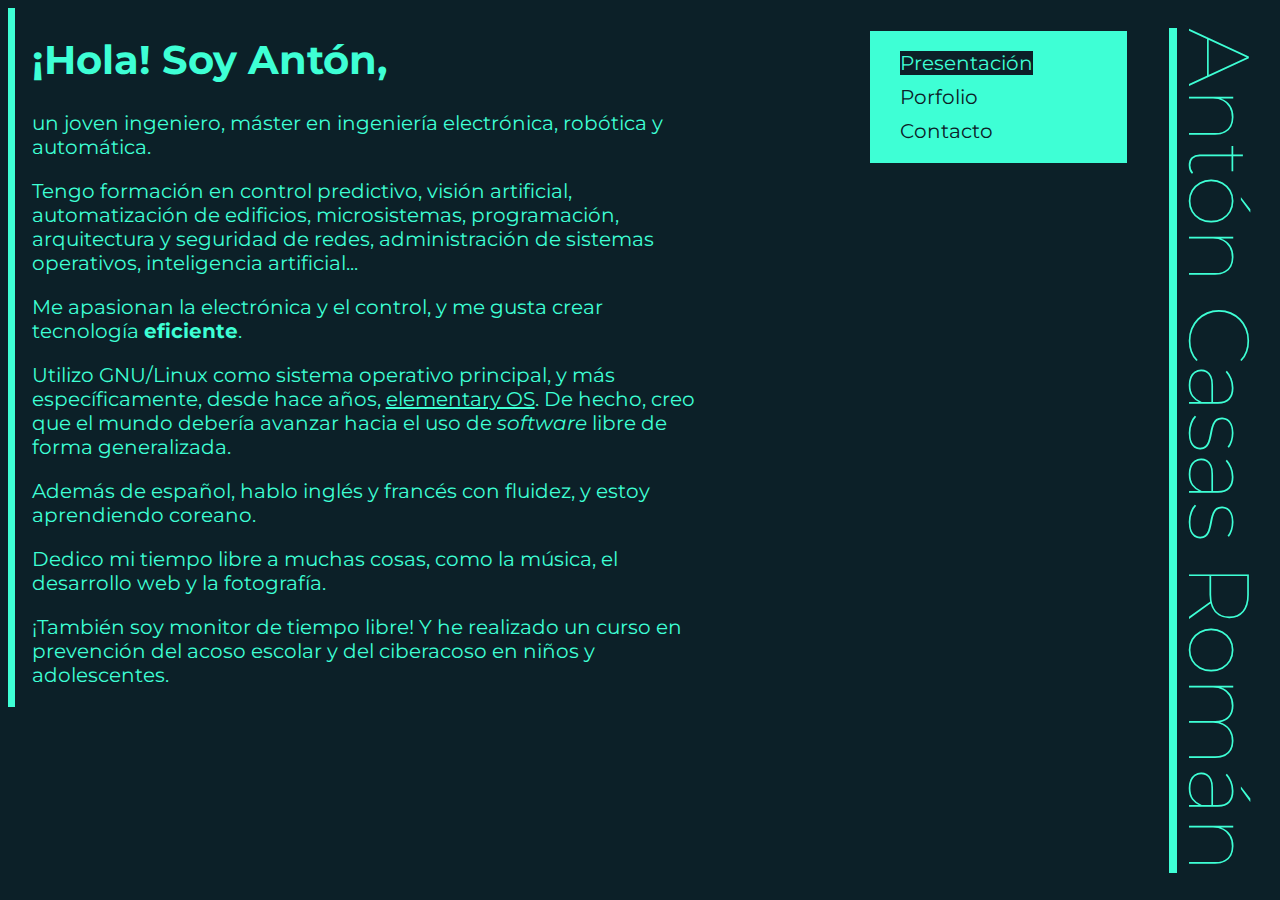
<file: index.html>
<!DOCTYPE html>
<html lang=es-ES>
  <head>
    <meta charset="utf-8">
    <title>Antón Casas Román - Página personal</title>
    <meta name="author" content="Antón Casas Román">
    <meta name="description" content="Página personal de Antón Casas Román">
    <link rel="icon" type="image/png" sizes="192x192" href="favicon192.png">
    <link rel="icon" type="image/png" sizes="32x32" href="favicon32.png">
    <link rel="icon" type="image/png" sizes="16x16" href="favicon16.png">
    <link rel="preconnect" href="https://fonts.gstatic.com">
    <link href="https://fonts.googleapis.com/css2?family=Montserrat:wght@100;200;400&display=swap" rel="stylesheet">
    <link rel="stylesheet" href="styles/base.css">
  </head>
  <body>
    <header>
      <a href="index.html">Antón Casas Román</a>
    </header>
    <nav>
      <ul class="global">
        <li><a href="" class="p_actual">Presentación</a></li>
        <li><a href="portfolio.html">Porfolio</a></li>
        <li><a href="contacto.html">Contacto</a></li>
      </ul>
      <ul class="local empty">
      </ul>
    </nav>
    <main>
      <article>
        <h1>¡Hola! Soy Antón,</h1>
        <p>un joven ingeniero, máster en ingeniería electrónica, robótica y automática.</p>
        <p>Tengo formación en control predictivo, visión artificial, automatización de edificios, microsistemas, programación, arquitectura y seguridad de redes, administración de sistemas operativos, inteligencia artificial...</p>
        <p>Me apasionan la electrónica y el control, y me gusta crear tecnología <strong>eficiente</strong>.</p>
        <p>Utilizo GNU/Linux como sistema operativo principal, y más específicamente, desde hace años, <a href="https://elementary.io" target="_blank" rel="noopener">elementary OS</a>. De hecho, creo que el mundo debería avanzar hacia el uso de <em>software</em> libre de forma generalizada.</p>
        <p>Además de español, hablo inglés y francés con fluidez, y estoy aprendiendo coreano.</p>
        <p>Dedico mi tiempo libre a muchas cosas, como la música, el desarrollo web y la fotografía.</p>
        <p>¡También soy monitor de tiempo libre! Y he realizado un curso en prevención del acoso escolar y del ciberacoso en niños y adolescentes.</p>
      </article>
    </main>
  </body>
</html>
</file>
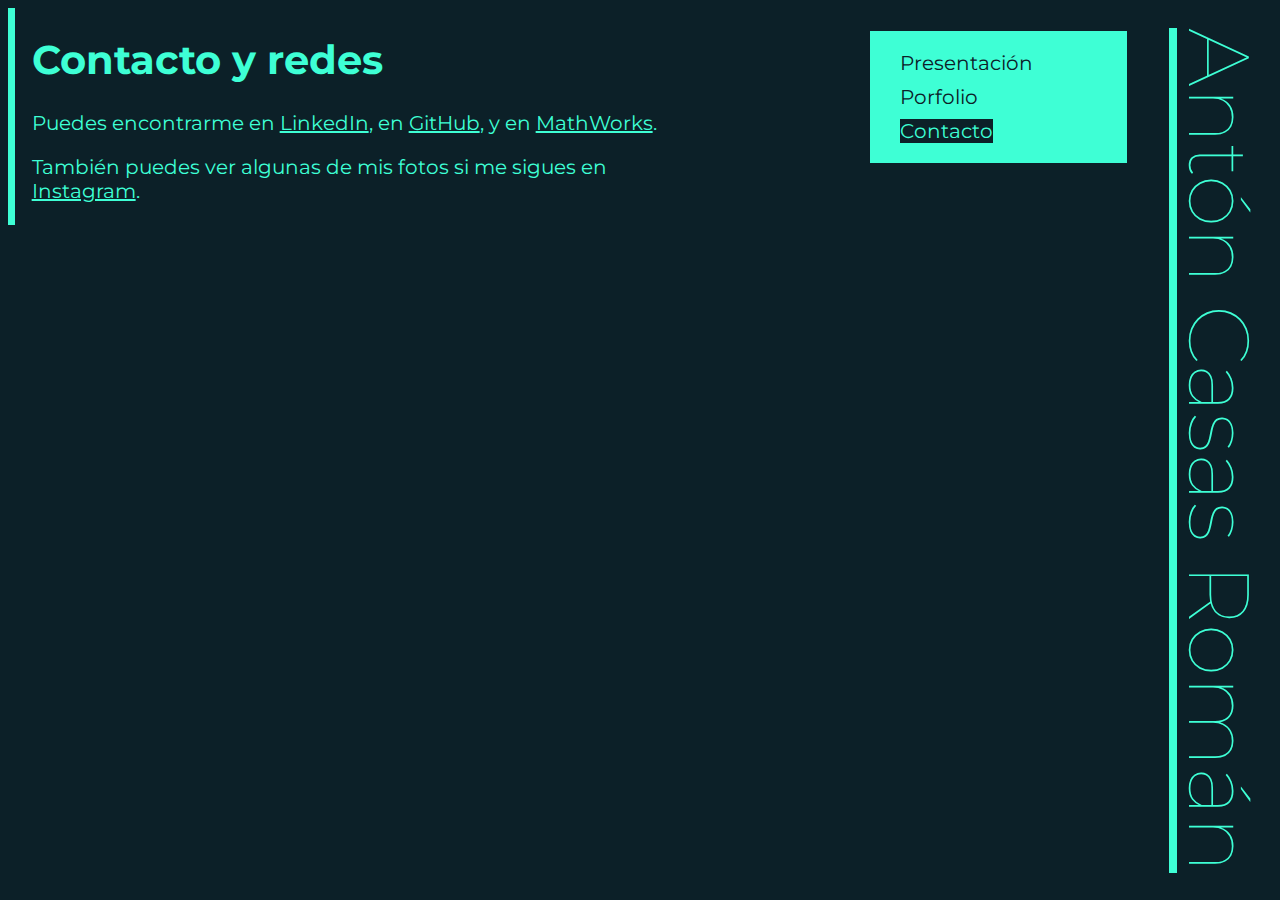
<file: contacto.html>
<!DOCTYPE html>
<html lang=es-ES>
  <head>
    <meta charset="utf-8">
    <title>Contacto - Antón Casas Román</title>
    <meta name="author" content="Antón Casas Román">
    <meta name="description" content="Página personal de Antón Casas Román">
    <link rel="icon" type="image/png" sizes="192x192" href="favicon192.png">
    <link rel="icon" type="image/png" sizes="32x32" href="favicon32.png">
    <link rel="icon" type="image/png" sizes="16x16" href="favicon16.png">
    <link rel="preconnect" href="https://fonts.gstatic.com">
    <link href="https://fonts.googleapis.com/css2?family=Montserrat:wght@100;200;400&display=swap" rel="stylesheet">
    <link rel="stylesheet" href="styles/base.css">
  </head>
  
  <body>
    <header><a href="index.html">
      Antón Casas Román
    </a></header>
    <nav>
      <ul class="global">
        <li><a href="index.html">Presentación </a></li>
        <li><a href="portfolio.html">Porfolio </a></li>
        <li><a href="" class="p_actual">Contacto </a></li>
      </ul>
      <ul class="local empty">
      </ul>
    </nav>
    <main>
      <article>
        <h1>Contacto y redes</h1>
        <p>Puedes encontrarme en <a href="https://www.linkedin.com/in/antón-c/" target="_blank" rel="noopener">LinkedIn</a>, en <a href="https://github.com/4ntn" target="_blank" rel="noopener">GitHub</a>, y en <a href="https://es.mathworks.com/matlabcentral/profile/authors/13798858" target="_blank" rel="noopener">MathWorks</a>.</p>
        <p>También puedes ver algunas de mis fotos si me sigues en <a href="https://www.instagram.com/antonc_/" target="_blank" rel="noopener">Instagram</a>.</p>
      </article>
    </main>
  </body>
</html>
</file>
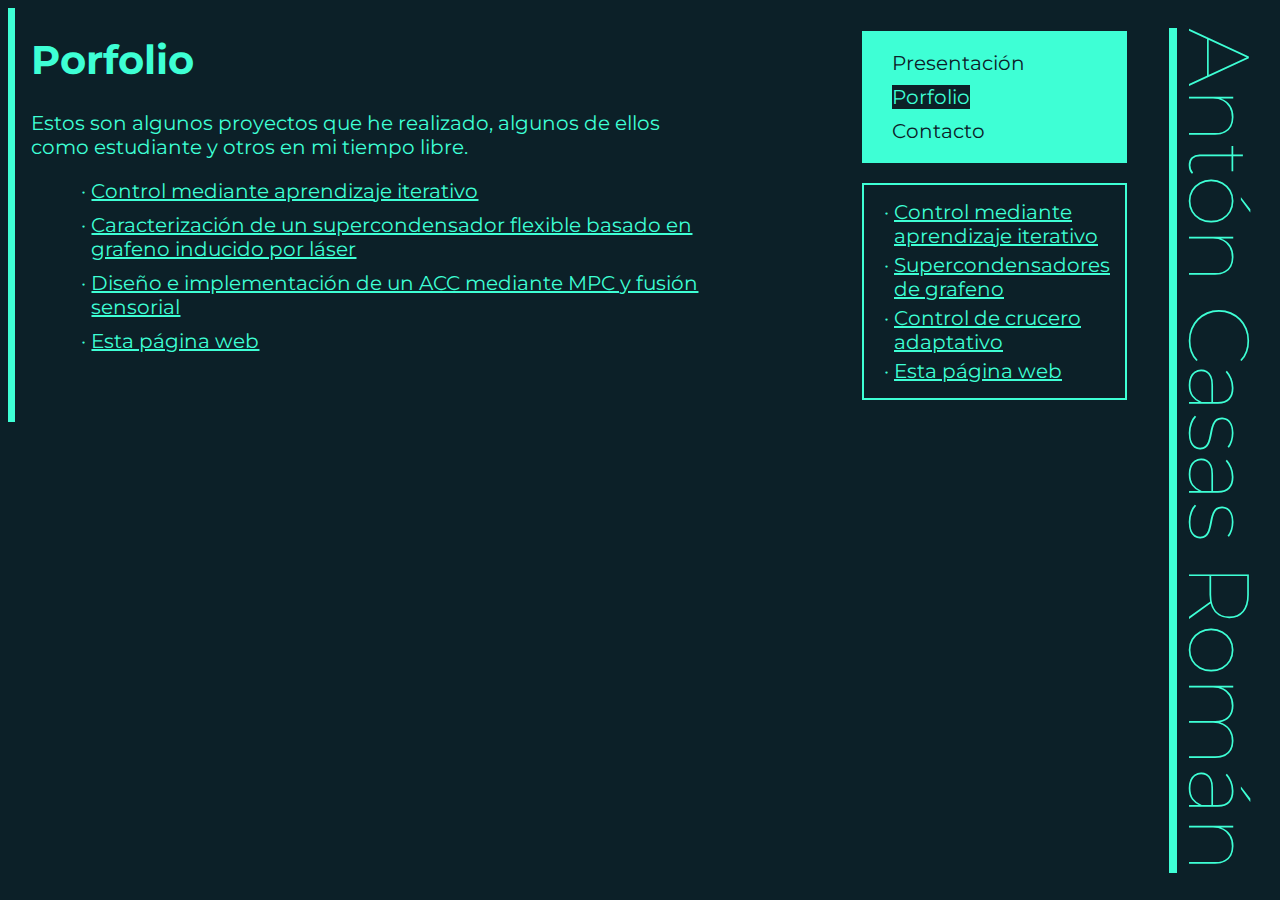
<file: portfolio.html>
<!DOCTYPE html>
<html lang=es-ES>
  <head>
    <meta charset="utf-8">
    <title>Porfolio - Antón Casas Román</title>
    <meta name="author" content="Antón Casas Román">
    <meta name="description" content="Página personal de Antón Casas Román">
    <link rel="icon" type="image/png" sizes="192x192" href="favicon192.png">
    <link rel="icon" type="image/png" sizes="32x32" href="favicon32.png">
    <link rel="icon" type="image/png" sizes="16x16" href="favicon16.png">
    <link rel="preconnect" href="https://fonts.gstatic.com">
    <link href="https://fonts.googleapis.com/css2?family=Montserrat:wght@100;200;400&display=swap" rel="stylesheet">
    <link rel="stylesheet" href="styles/base.css">
  </head>
  
  <body>
    <header><a href="index.html">
      Antón Casas Román
    </a></header>
    <nav>
      <ul class="global">
        <li><a href="index.html">Presentación </a></li>
        <li><a href="" class="p_actual">Porfolio </a></li>
        <li><a href="contacto.html">Contacto </a></li>
      </ul>
      <ul class="local">
        <li><a href="portfolio/control.html">Control mediante aprendizaje iterativo</a></li>
        <li><a href="portfolio/grafeno.html">Supercondensadores de grafeno</a></li>
        <li><a href="portfolio/vehiculos.html">Control de crucero adaptativo</a></li>
        <li><a href="portfolio/this.html">Esta página web</a></li>
      </ul>
    </nav>
    <main>
      <article>
        <h1>Porfolio</h1>
        <p>Estos son algunos proyectos que he realizado, algunos de ellos como estudiante y otros en mi tiempo libre.</p>
        <ul>
          <li><a href="portfolio/control.html">Control mediante aprendizaje iterativo</a></li>
          <li><a href="portfolio/grafeno.html">Caracterización de un supercondensador flexible basado en grafeno inducido por láser</a></li>
          <li><a href="portfolio/vehiculos.html">Diseño e implementación de un ACC mediante MPC y fusión sensorial</a></li>
          <li><a href="portfolio/this.html">Esta página web</a></li>
        </ul>
      </article>
    </main>
  </body>
</html>
</file>
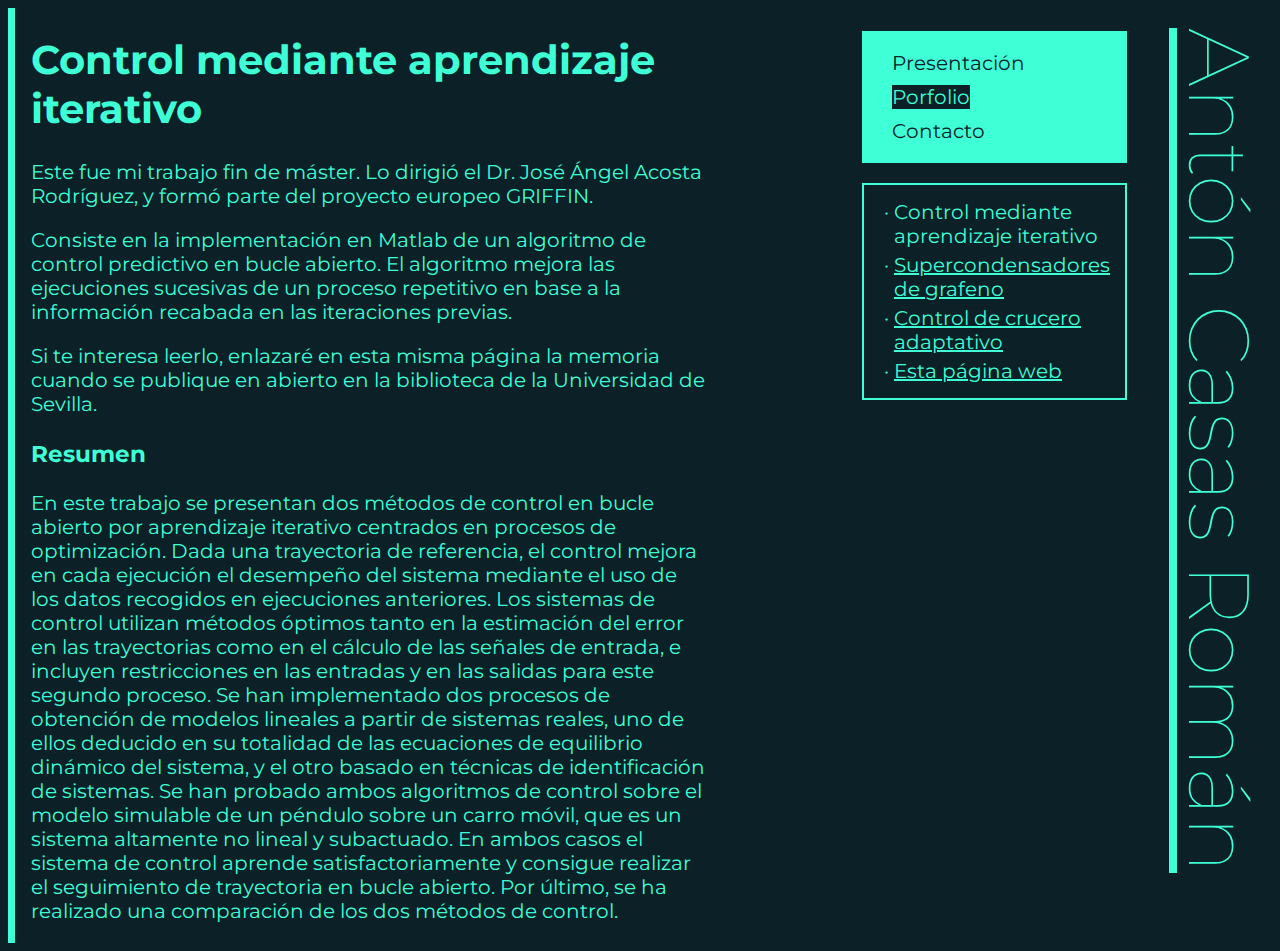
<file: portfolio/control.html>
<!DOCTYPE html>
<html lang=es-ES>
  <head>
    <meta charset="utf-8">
    <title>Control mediante aprendizaje iterativo - Porfolio - Antón Casas Román</title>
    <meta name="author" content="Antón Casas Román">
    <meta name="description" content="Página personal de Antón Casas Román">
    <link rel="icon" type="image/png" sizes="192x192" href="/favicon192.png">
    <link rel="icon" type="image/png" sizes="32x32" href="/favicon32.png">
    <link rel="icon" type="image/png" sizes="16x16" href="/favicon16.png">
    <link rel="preconnect" href="https://fonts.gstatic.com">
    <link href="https://fonts.googleapis.com/css2?family=Montserrat:wght@100;200;400&display=swap" rel="stylesheet">
    <link rel="stylesheet" href="../styles/base.css">
  </head>
  
  <body>
    <header>
      <a href="../index.html">Antón Casas Román</a>
    </header>
    <nav>
      <ul class="global">
        <li><a href="../index.html">Presentación</a></li>
        <li><a href="../portfolio.html" class="p_actual">Porfolio</a></li>
        <li><a href="../contacto.html">Contacto</a></li>
      </ul>
      <ul class="local">
        <li><a class="p_actual">Control mediante aprendizaje iterativo</a></li>
        <li><a href="grafeno.html">Supercondensadores de grafeno</a></li>
        <li><a href="vehiculos.html">Control de crucero adaptativo</a></li>
        <li><a href="this.html">Esta página web</a></li>
      </ul>
    </nav>
    <main>
      <article>
        <h1>Control mediante aprendizaje iterativo</h1>
        <p>Este fue mi trabajo fin de máster. Lo dirigió el Dr. José Ángel Acosta Rodríguez, y formó parte del proyecto europeo GRIFFIN.</p>
        <p>Consiste en la implementación en Matlab de un algoritmo de control predictivo en bucle abierto. El algoritmo mejora las ejecuciones sucesivas de un proceso repetitivo en base a la información recabada en las iteraciones previas.</p>
        <p>Si te interesa leerlo, enlazaré en esta misma página la memoria cuando se publique en abierto en la biblioteca de la Universidad de Sevilla.</p>
        <h3>Resumen</h3>
        <p>En este trabajo se presentan dos métodos de control en bucle abierto por aprendizaje iterativo centrados en procesos de optimización. Dada una trayectoria de referencia, el control mejora en cada ejecución el desempeño del sistema mediante el uso de los datos recogidos en ejecuciones anteriores. Los sistemas de control utilizan métodos óptimos tanto en la estimación del error en las trayectorias como en el cálculo de las señales de entrada, e incluyen restricciones en las entradas y en las salidas para este segundo proceso. Se han implementado dos procesos de obtención de modelos lineales a partir de sistemas reales, uno de ellos deducido en su totalidad de las ecuaciones de equilibrio dinámico del sistema, y el otro basado en técnicas de identificación de sistemas. Se han probado ambos algoritmos de control sobre el modelo simulable de un péndulo sobre un carro móvil, que es un sistema altamente no lineal y subactuado. En ambos casos el sistema de control aprende satisfactoriamente y consigue realizar el seguimiento de trayectoria en bucle abierto. Por último, se ha realizado una comparación de los dos métodos de control.</p>
      </article>
    </main>
  </body>
</html>
</file>
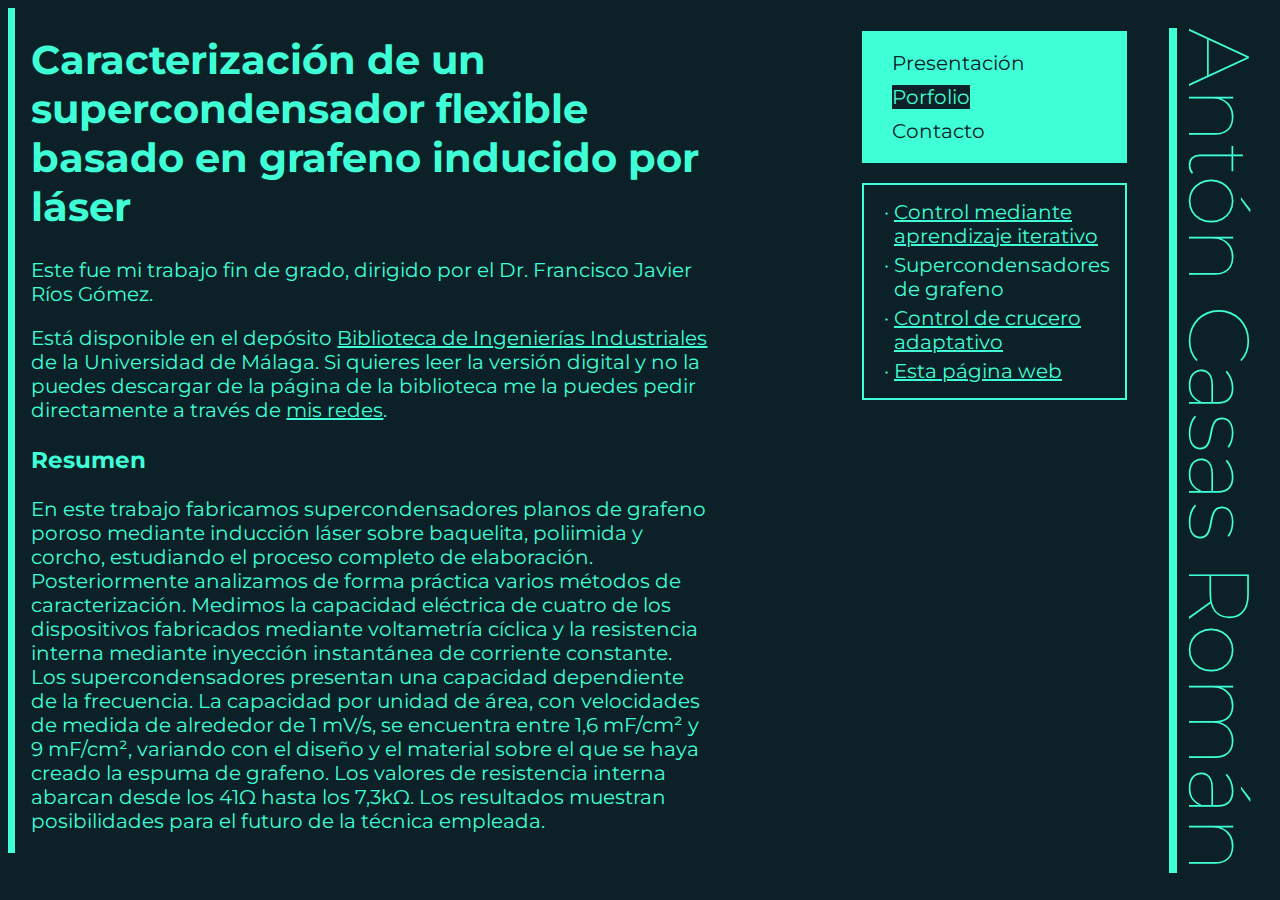
<file: portfolio/grafeno.html>
<!DOCTYPE html>
<html lang=es-ES>
  <head>
    <meta charset="utf-8">
    <title>Caracterización de un supercondensador flexible basado en grafeno inducido por láser - Porfolio - Antón Casas Román</title>
    <meta name="author" content="Antón Casas Román">
    <meta name="description" content="Página personal de Antón Casas Román">
    <link rel="icon" type="image/png" sizes="192x192" href="/favicon192.png">
    <link rel="icon" type="image/png" sizes="32x32" href="/favicon32.png">
    <link rel="icon" type="image/png" sizes="16x16" href="/favicon16.png">
    <link rel="preconnect" href="https://fonts.gstatic.com">
    <link href="https://fonts.googleapis.com/css2?family=Montserrat:wght@100;200;400&display=swap" rel="stylesheet">
    <link rel="stylesheet" href="../styles/base.css">
  </head>
  
  <body>
    <header>
      <a href="../index.html">Antón Casas Román</a>
    </header>
    <nav>
      <ul class="global">
        <li><a href="../index.html">Presentación</a></li>
        <li><a href="../portfolio.html" class="p_actual">Porfolio</a></li>
        <li><a href="../contacto.html">Contacto</a></li>
      </ul>
      <ul class="local">
        <li><a href="control.html">Control mediante aprendizaje iterativo</a></li>
        <li><a class="p_actual">Supercondensadores de grafeno</a></li>
        <li><a href="vehiculos.html">Control de crucero adaptativo</a></li>
        <li><a href="this.html">Esta página web</a></li>
      </ul>
    </nav>
    <main>
      <article>
        <h1>Caracterización de un supercondensador flexible basado en grafeno inducido por láser</h1>
        <p>Este fue mi trabajo fin de grado, dirigido por el Dr. Francisco Javier Ríos Gómez.</p>
        <p>Está disponible en el depósito <a href="https://jabega.uma.es/permalink/34CBUA_UMA/1o1oa5r/alma991010688418204986" target="_blank" rel="noopener">Biblioteca de Ingenierías Industriales</a> de la Universidad de Málaga. Si quieres leer la versión digital y no la puedes descargar de la página de la biblioteca me la puedes pedir directamente a través de <a href="../contacto.html">mis redes</a>.</p>
        <h3>Resumen</h3>
        <p>En este trabajo fabricamos supercondensadores planos de grafeno poroso mediante inducción láser sobre baquelita, poliimida y corcho, estudiando el proceso completo de elaboración. Posteriormente analizamos de forma práctica varios métodos de caracterización. Medimos la capacidad eléctrica de cuatro de los dispositivos fabricados mediante voltametría cíclica y la resistencia interna mediante inyección instantánea de corriente constante. Los supercondensadores presentan una capacidad dependiente de la frecuencia. La capacidad por unidad de área, con velocidades de medida de alrededor de 1 mV/s, se encuentra entre 1,6 mF/cm² y 9 mF/cm², variando con el diseño y el material sobre el que se haya creado la espuma de grafeno. Los valores de resistencia interna abarcan desde los 41Ω hasta los 7,3kΩ. Los resultados muestran posibilidades para el futuro de la técnica empleada.</p>
      </article>
    </main>
  </body>
</html>
</file>
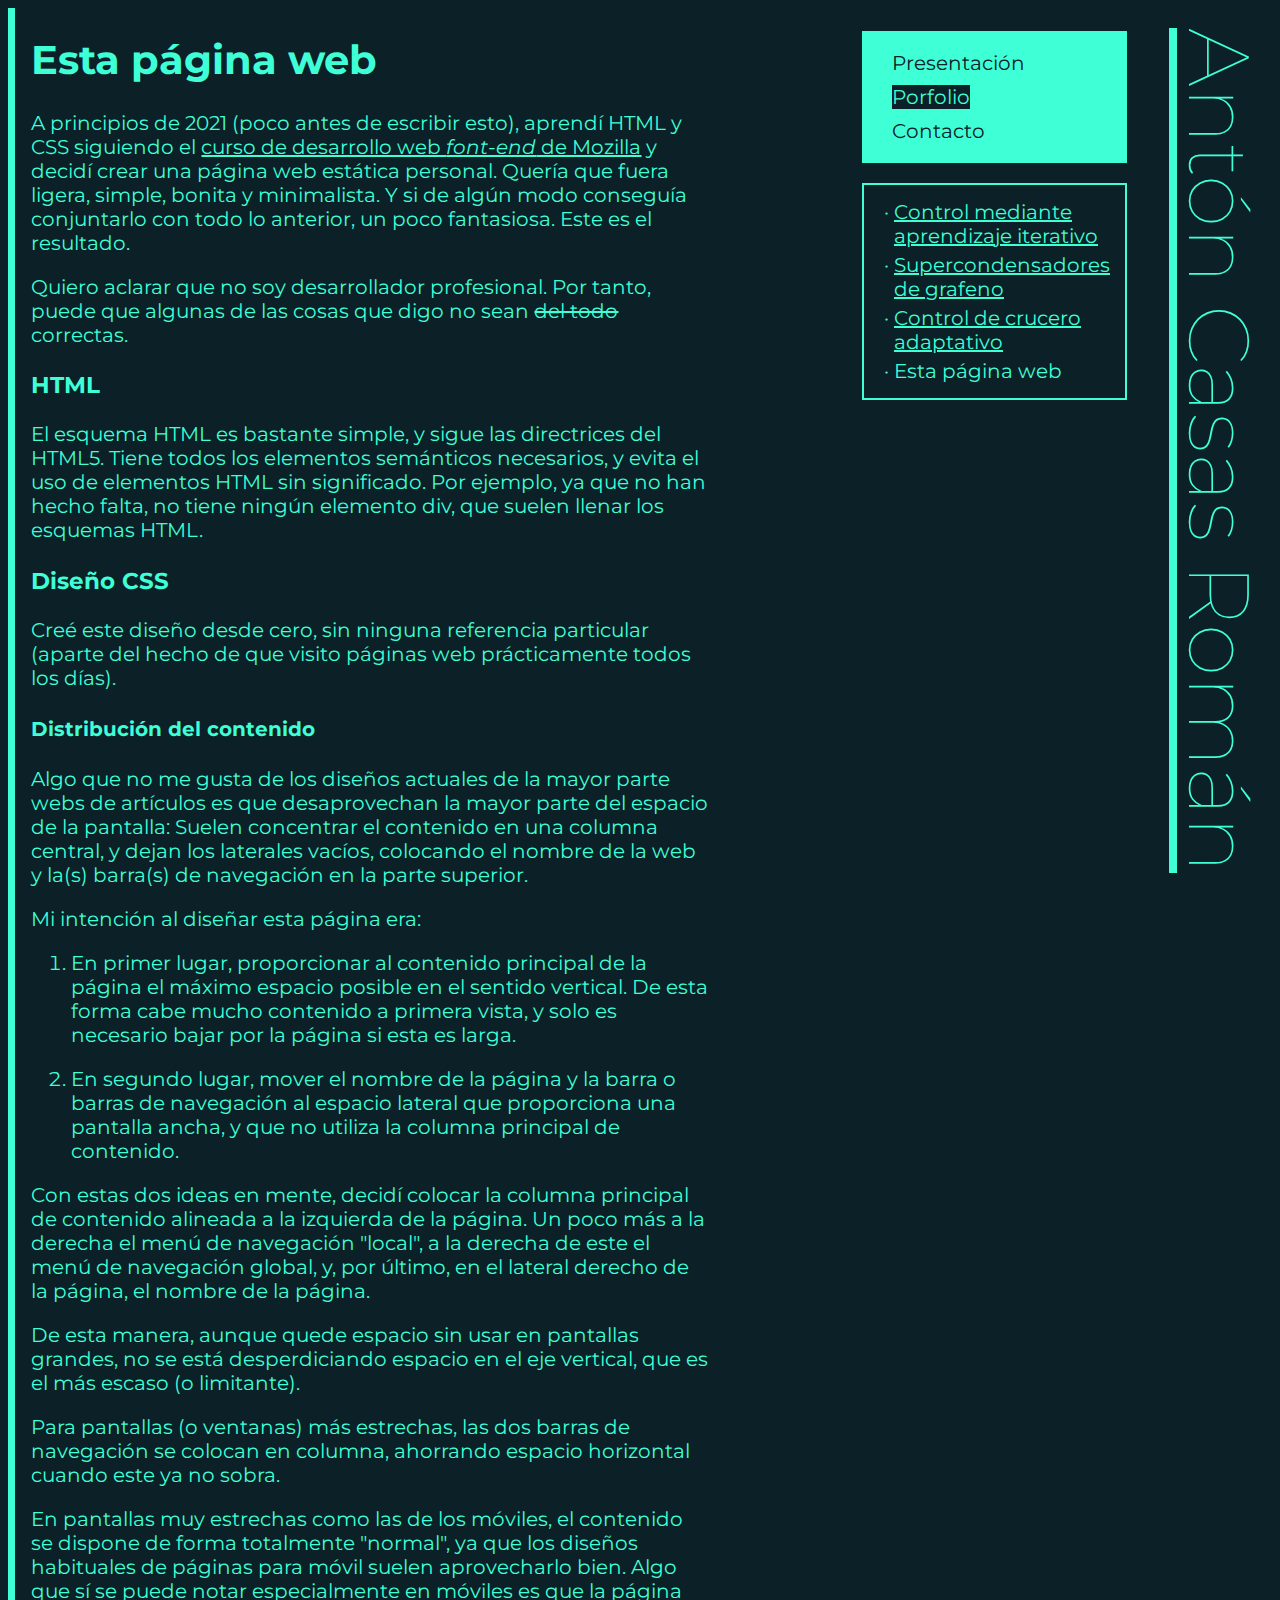
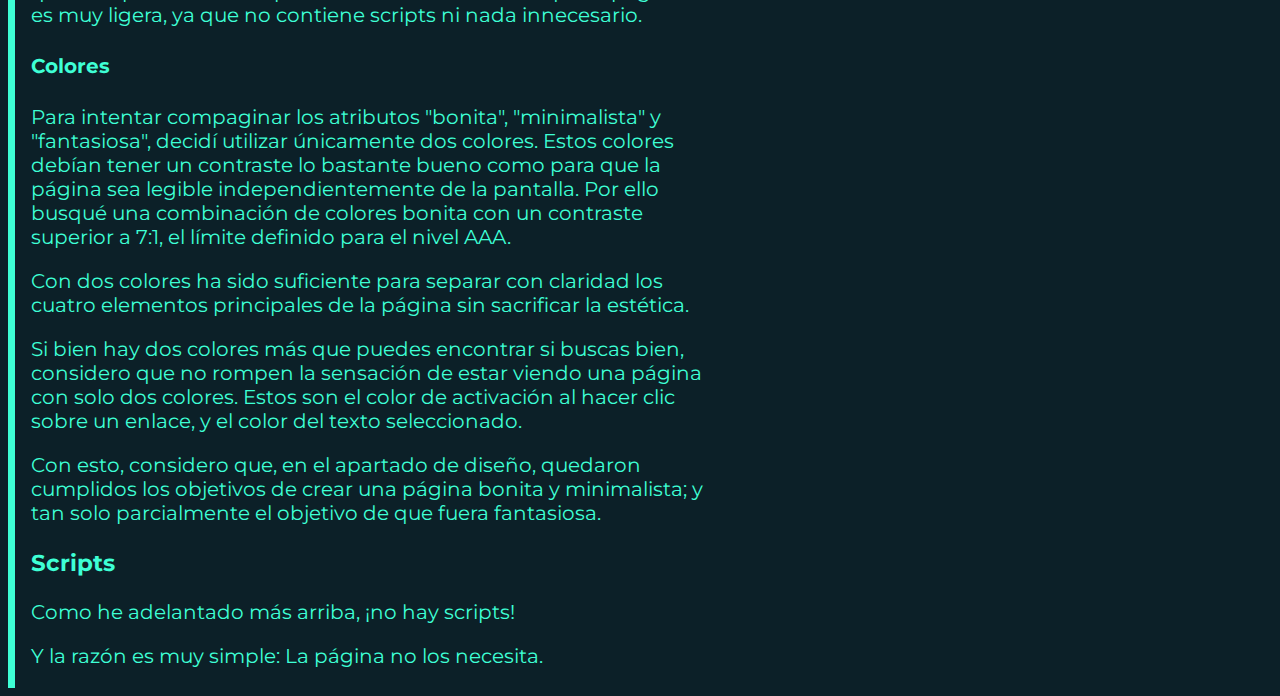
<file: portfolio/this.html>
<!DOCTYPE html>
<html lang=es-ES>
  <head>
    <meta charset="utf-8">
    <title>Esta página web - Porfolio - Antón Casas Román</title>
    <meta name="author" content="Antón Casas Román">
    <meta name="description" content="Página personal de Antón Casas Román">
    <link rel="icon" type="image/png" sizes="192x192" href="/favicon192.png">
    <link rel="icon" type="image/png" sizes="32x32" href="/favicon32.png">
    <link rel="icon" type="image/png" sizes="16x16" href="/favicon16.png">
    <link rel="preconnect" href="https://fonts.gstatic.com">
    <link href="https://fonts.googleapis.com/css2?family=Montserrat:wght@100;200;400&display=swap" rel="stylesheet">
    <link rel="stylesheet" href="../styles/base.css">
  </head>
  
  <body>
    <header>
      <a href="../index.html">Antón Casas Román</a>
    </header>
    <nav>
      <ul class="global">
        <li><a href="../index.html">Presentación</a></li>
        <li><a href="../portfolio.html" class="p_actual">Porfolio</a></li>
        <li><a href="../contacto.html">Contacto</a></li>
      </ul>
      <ul class="local">
        <li><a href="control.html">Control mediante aprendizaje iterativo</a></li>
        <li><a href="grafeno.html">Supercondensadores de grafeno</a></li>
        <li><a href="vehiculos.html">Control de crucero adaptativo</a></li>
        <li><a class="p_actual">Esta página web</a></li>
      </ul>
    </nav>
    <main>
      <article>
        <h1>Esta página web</h1>
        <p>A principios de 2021 (poco antes de escribir esto), aprendí HTML y CSS siguiendo el <a href="https://developer.mozilla.org/es/docs/Learn/Front-end_web_developer" target="_blank" rel="noopener">curso de desarrollo web <em>font-end</em> de Mozilla</a> y decidí crear una página web estática personal. Quería que fuera ligera, simple, bonita y minimalista. Y si de algún modo conseguía conjuntarlo con todo lo anterior, un poco fantasiosa. Este es el resultado.</p>
        <p>Quiero aclarar que no soy desarrollador profesional. Por tanto, puede que algunas de las cosas que digo no sean <s>del todo</s> correctas.
        <h3>HTML</h3>
        <p>El esquema HTML es bastante simple, y sigue las directrices del HTML5. Tiene todos los elementos semánticos necesarios, y evita el uso de elementos HTML sin significado. Por ejemplo, ya que no han hecho falta, no tiene ningún elemento div, que suelen llenar los esquemas HTML.</p>
        <h3>Diseño CSS</h3>
        <p>Creé este diseño desde cero, sin ninguna referencia particular (aparte del hecho de que visito páginas web prácticamente todos los días).</p>
        <h4>Distribución del contenido</h4>
        <p>Algo que no me gusta de los diseños actuales de la mayor parte webs de artículos es que desaprovechan la mayor parte del espacio de la pantalla: Suelen concentrar el contenido en una columna central, y dejan los laterales vacíos, colocando el nombre de la web y la(s) barra(s) de navegación en la parte superior.
        <p>Mi intención al diseñar esta página era:</p>
        <ol>
          <li>En primer lugar, proporcionar al contenido principal de la página el máximo espacio posible en el sentido vertical. De esta forma cabe mucho contenido a primera vista, y solo es necesario bajar por la página si esta es larga.</li>
          <li>En segundo lugar, mover el nombre de la página y la barra o barras de navegación al espacio lateral que proporciona una pantalla ancha, y que no utiliza la columna principal de contenido.</li>
        </ol>
        <p>Con estas dos ideas en mente, decidí colocar la columna principal de contenido alineada a la izquierda de la página. Un poco más a la derecha el menú de navegación "local", a la derecha de este el menú de navegación global, y, por último, en el lateral derecho de la página, el nombre de la página.</p>
        <p>De esta manera, aunque quede espacio sin usar en pantallas grandes, no se está desperdiciando espacio en el eje vertical, que es el más escaso (o limitante).</p>
        <p>Para pantallas (o ventanas) más estrechas, las dos barras de navegación se colocan en columna, ahorrando espacio horizontal cuando este ya no sobra.</p>
        <p>En pantallas muy estrechas como las de los móviles, el contenido se dispone de forma totalmente "normal", ya que los diseños habituales de páginas para móvil suelen aprovecharlo bien. Algo que sí se puede notar especialmente en móviles es que la página es muy ligera, ya que no contiene scripts ni nada innecesario.</p>
        <h4>Colores</h4>
        <p>Para intentar compaginar los atributos "bonita", "minimalista" y "fantasiosa", decidí utilizar únicamente dos colores. Estos colores debían tener un contraste lo bastante bueno como para que la página sea legible independientemente de la pantalla. Por ello busqué una combinación de colores bonita con un contraste superior a 7:1, el límite definido para el nivel AAA.</p>
        <p>Con dos colores ha sido suficiente para separar con claridad los cuatro elementos principales de la página sin sacrificar la estética.</p>
        <p>Si bien hay dos colores más que puedes encontrar si buscas bien, considero que no rompen la sensación de estar viendo una página con solo dos colores. Estos son el color de activación al hacer clic sobre un enlace, y el color del texto seleccionado.</p>
        <p>Con esto, considero que, en el apartado de diseño, quedaron cumplidos los objetivos de crear una página bonita y minimalista; y tan solo parcialmente el objetivo de que fuera fantasiosa.</p>
        <h3>Scripts</h3>
        <p>Como he adelantado más arriba, ¡no hay scripts!</p>
        <p>Y la razón es muy simple: La página no los necesita.</p>
      </article>
    </main>
  </body>
</html>
</file>
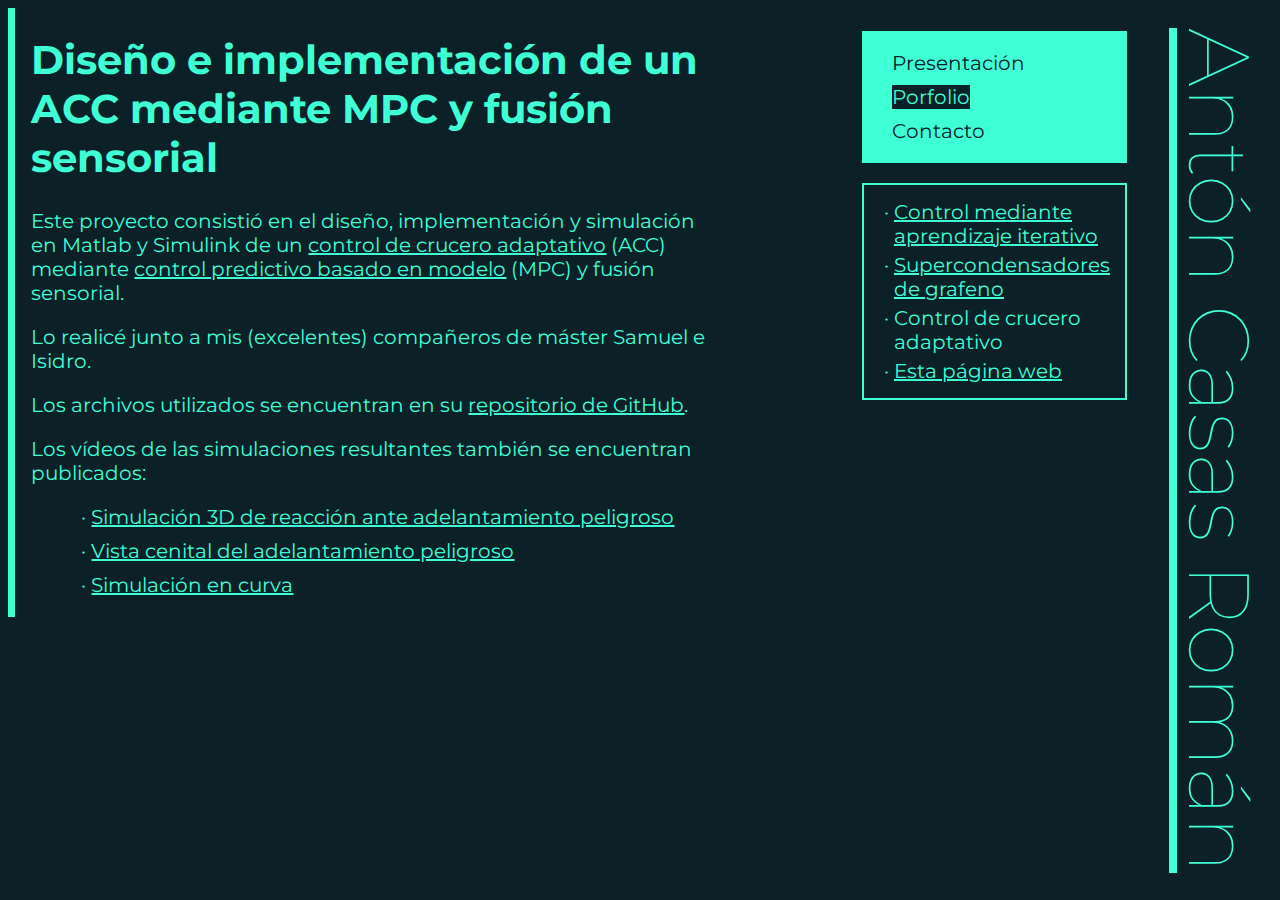
<file: portfolio/vehiculos.html>
<!DOCTYPE html>
<html lang=es-ES>
  <head>
    <meta charset="utf-8">
    <title>Control de crucero adaptativo - Porfolio - Antón Casas Román</title>
    <meta name="author" content="Antón Casas Román">
    <meta name="description" content="Página personal de Antón Casas Román">
    <link rel="icon" type="image/png" sizes="192x192" href="/favicon192.png">
    <link rel="icon" type="image/png" sizes="32x32" href="/favicon32.png">
    <link rel="icon" type="image/png" sizes="16x16" href="/favicon16.png">
    <link rel="preconnect" href="https://fonts.gstatic.com">
    <link href="https://fonts.googleapis.com/css2?family=Montserrat:wght@100;200;400&display=swap" rel="stylesheet">
    <link rel="stylesheet" href="../styles/base.css">
  </head>
  
  <body>
    <header>
      <a href="../index.html">Antón Casas Román</a>
    </header>
    <nav>
      <ul class="global">
        <li><a href="../index.html">Presentación</a></li>
        <li><a href="../portfolio.html" class="p_actual">Porfolio</a></li>
        <li><a href="../contacto.html">Contacto</a></li>
      </ul>
      <ul class="local">
        <li><a href="control.html">Control mediante aprendizaje iterativo</a></li>
        <li><a href="grafeno.html">Supercondensadores de grafeno</a></li>
        <li><a class="p_actual">Control de crucero adaptativo</a></li>
        <li><a href="this.html">Esta página web</a></li>
      </ul>
    </nav>
    <main>
      <article>
        <h1>Diseño e implementación de un ACC mediante MPC y fusión sensorial</h1>
        <p>Este proyecto consistió en el diseño, implementación y simulación en Matlab y Simulink de un <a href="https://es.wikipedia.org/wiki/Control_de_crucero_adaptativo" target="_blank" rel="noopener">control de crucero adaptativo</a> (ACC) mediante <a href="https://es.wikipedia.org/wiki/Control_predictivo_por_modelo" target="_blank" rel="noopener">control predictivo basado en modelo</a> (MPC) y fusión sensorial.</p>
        <p>Lo realicé junto a mis (excelentes) compañeros de máster Samuel e Isidro.</p>
        <p>Los archivos utilizados se encuentran en su <a href="https://github.com/derpberk/ControlVehiculosMPC" target="_blank" rel="noopener">repositorio de GitHub</a>.</p>
        <p>Los vídeos de las simulaciones resultantes también se encuentran publicados:</p>
        <ul>
          <li><a href="https://www.youtube.com/watch?v=t6OCKYygDjM" target="_blank" rel="noopener">Simulación 3D de reacción ante adelantamiento peligroso</a></li>
          <li><a href="https://www.youtube.com/watch?v=KhA-w_EQXy8" target="_blank" rel="noopener">Vista cenital del adelantamiento peligroso</a></li>
          <li><a href="https://www.youtube.com/watch?v=6WQt8NmIj8A" target="_blank" rel="noopener">Simulación en curva</a></li>
        </ul>     
      </article>
    </main>
  </body>
</html>
</file>
<file: styles/base.css>
html {
  font-size: 20px;
  font-family: 'Montserrat', sans-serif;
  color: #3effd5;
  background-color: #0c2028;
}
@media (min-width: 50em) and (min-width: 70vh) {
  body {
    display: flex;
    direction: rtl;
    border-left: solid 7px;
    align-items: flex-start;
  }
  header {
    font-weight: 100;
    font-size: 9.5vh;
    writing-mode: vertical-rl;
    direction: initial;
    position: fixed;
    top: 0;
    height: 100vh;
    text-align: center;
  }
  nav {
    flex: 4;
    display: flex;
    direction: initial;
    flex-direction: row-reverse;
    align-items: flex-start;
    margin: 1%;
    margin-right: 15vh;
  }
  .local {
    flex: 3;
  }
  .global {
    flex: 2;
  }
  main {
    direction: initial;
    flex: 5;
  }
  article {
    margin: 2%;
    width: calc(55% + 11rem);
  }
  @media (max-width: 90em) {
    main {
      flex: 12;
    }
    article {
      width: calc(70% + 5rem);
    }
    nav {
      flex-direction: column;
      align-items: stretch;
    }
  }
}
@media (max-width: 49.99em), (max-width: 69.99vh) {
  header {
    font-weight: 200;
    font-size: 9.25vw;
    text-align: center;
  }
  .global {
    display: flex;
  }
  .global > li {
    flex: 1;
    text-align: center;
    font-size: calc(0.2rem + 3vw);
  }
  .global li + li:before {
    content: "|";
    position: relative;
    left: -25%;
  }
}
ol > li {
  margin-top: 1em;
}
ul li + li {
  margin-top: 0.5rem;
}
ul > li {
  list-style-type: "· ";
  margin-left: 1rem;
}
.global > li {
  list-style-type: none;
}
nav ul {
  margin: 0.5rem;
  padding: 0.5rem;
}
.global li a, .global li {
  margin-top: 0.5rem;
  margin-bottom: 0.5rem;
  margin-right: 0.5rem;
}
.local li {
  margin-top: 0.25rem;
  margin-bottom: 0.25rem;
  margin-right: 0.25rem;
}
.global {
  color: #0c2028;
  background-color: #3effd5;
}
.local {
  border: solid 2px #3effd5;
}
.empty {
  border: none;
}
a {
  color: #3effd5;
}
a:hover {
  text-decoration: none;
}
.global a {
  text-decoration: none;
  color: #0c2028;
}
.global a:hover, .global .p_actual {
  color: #3effd5;
  background-color: #0c2028;
}
header > a:hover {
  color: #0c2028;
  background-color: #3effd5;
}
a:active, header > a:active, .global a:active {
  color: #cccc00;
}
</file>
